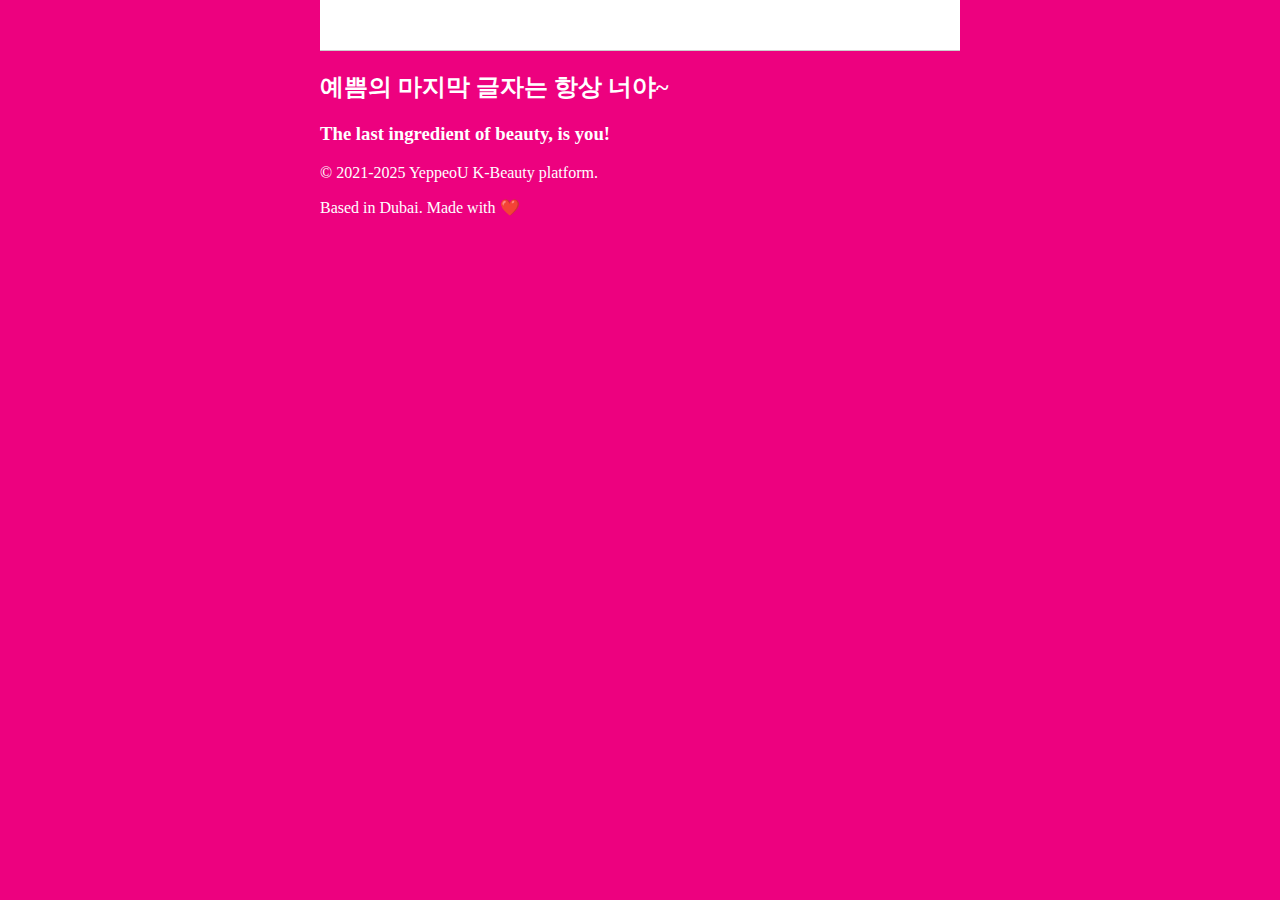
<file: index.html>
<!DOCTYPE html>
<html lang="en">
  <head>
    <meta charset="utf-8">
    <meta name="viewport" content="width=device-width, initial-scale=1.0">
    <title>YeppeoU - K-Beauty platform</title>
    <link rel="icon" href="/favicon.ico">
    <style type="text/css">
      html { background-color: #ed017f; color: #fff; }
      body { width: 640px; margin: 0 auto; }
      nav { background-color: #fff; border-bottom: 1px solid #ccc; padding: 16px 24px; }
    </style>
  </head>
  <body>
    <nav>
      <div>YeppeoU</div>
    </nav>
    <main>
      <h2>예쁨의 마지막 글자는 항상 너야~</h2>
      <h3>The last ingredient of beauty, is you!</h3>
    </main>
    <footer>
      <p>&copy; 2021-2025 YeppeoU K-Beauty platform.</p>
      <p>Based in Dubai. Made with ❤️</p>
    </footer>
  </body>
</html>
</file>
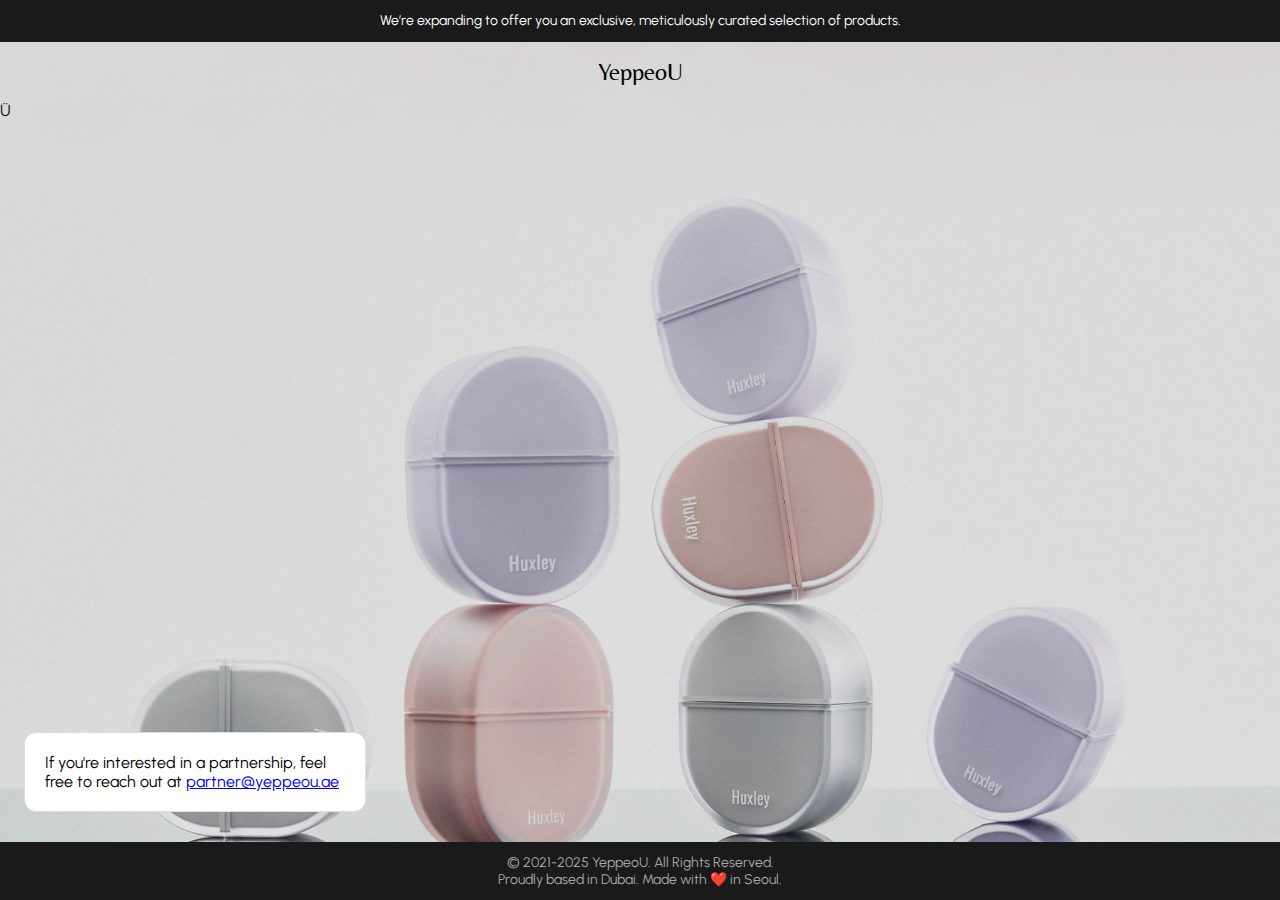
<file: public/index.html>
<!DOCTYPE html>
<html lang="en">
<head>
  <meta charset="UTF-8">
  <meta name="viewport" content="width=device-width, initial-scale=1.0">
  <title>YeppeoU - K-Beauty platform</title>
  <link href="favicon.ico" rel="icon">
  <link rel="preconnect" href="https://fonts.googleapis.com">
  <link rel="preconnect" href="https://fonts.gstatic.com" crossorigin>
  <link href="https://fonts.googleapis.com/css2?family=Belleza&family=Noto+Sans:ital,wght@0,100..900;1,100..900&display=swap" rel="stylesheet">
  <link href="https://fonts.googleapis.com/css2?family=Urbanist:ital,wght@0,100..900;1,100..900&display=swap" rel="stylesheet">
  <link href="style.css" rel="stylesheet">
  <script>(function(w,d,s,l,i){w[l]=w[l]||[];w[l].push({'gtm.start':
  new Date().getTime(),event:'gtm.js'});var f=d.getElementsByTagName(s)[0],
  j=d.createElement(s),dl=l!='dataLayer'?'&l='+l:'';j.async=true;j.src=
  'https://www.googletagmanager.com/gtm.js?id='+i+dl;f.parentNode.insertBefore(j,f);
  })(window,document,'script','dataLayer','GTM-KNFH8BG6');</script>
</head>
<body class="relative">
  <noscript><iframe src="https://www.googletagmanager.com/ns.html?id=GTM-KNFH8BG6"
  height="0" width="0" style="display:none;visibility:hidden"></iframe></noscript>

  <div class="hero"></div>
  <header>
    <div class="banner">
      <p>We’re expanding to offer you an exclusive, meticulously curated selection of products.</p>
    </div>
    <nav>
      <div class="branding">YeppeoU</div>
    </nav>
  </header>

  <main>
    <span class="logo-u">Ü</span>
    <div class="card">
      <p>If you're interested in a partnership, feel free to reach out at <a href="mailto:partner@yeppeou.ae&subject=Partnership">partner@yeppeou.ae</a></p>
    </div>
  </main>

  <footer>
    <p>&copy; 2021-2025 YeppeoU. All Rights Reserved.</p>
    <p>Proudly based in Dubai. Made with ❤️ in Seoul.</p>
  </footer>
</body>
</html>
</file>
<file: public/style.css>
* { padding: 0; margin: 0; }

body {
    font-family: "Urbanist", sans-serif;
    overflow: hidden;
}

nav {
    padding: 16px;
}

footer {
    background-color: #1a1a1a;
    position: fixed;
    bottom: 0;
    left: 0;
    right: 0;
    padding: 12px 16px;
    text-align: center;
}

footer p {
    font-size: 10.5pt;
    color: #a6a6a6;
}

.branding {
    font-family: "Belleza", sans-serif;
    font-size: 18pt;
}

.banner {
    background-color: #1a1a1a;
    color: #fff;
    line-height: 1.25;
    font-size: 10.5pt;
    text-align: center;
    padding: 12px 16px;
}

.hero {
    position: absolute;
    top: 0;
    left: 0;
    width: 100%;
    height: 100vh;
    background-image: url('./images/mobile/athe.jpg');
    background-position: center center;
    background-repeat: no-repeat;
    background-size: cover;
    z-index: -999;
}

.card {
    position: absolute;
    bottom: 64px;
    right: 0;
    left: 0;
    background-color: #fff;
    border-radius: 12px;
    border: 1px solid #dedede;
    padding: 20px;
    margin: 24px;
}

@media screen and (min-width: 640px) {
    nav { text-align: center; }
    .card { width: 300px; }
    .hero { background-image: url('./images/desktop/huxley.jpg'); }
}
</file>
